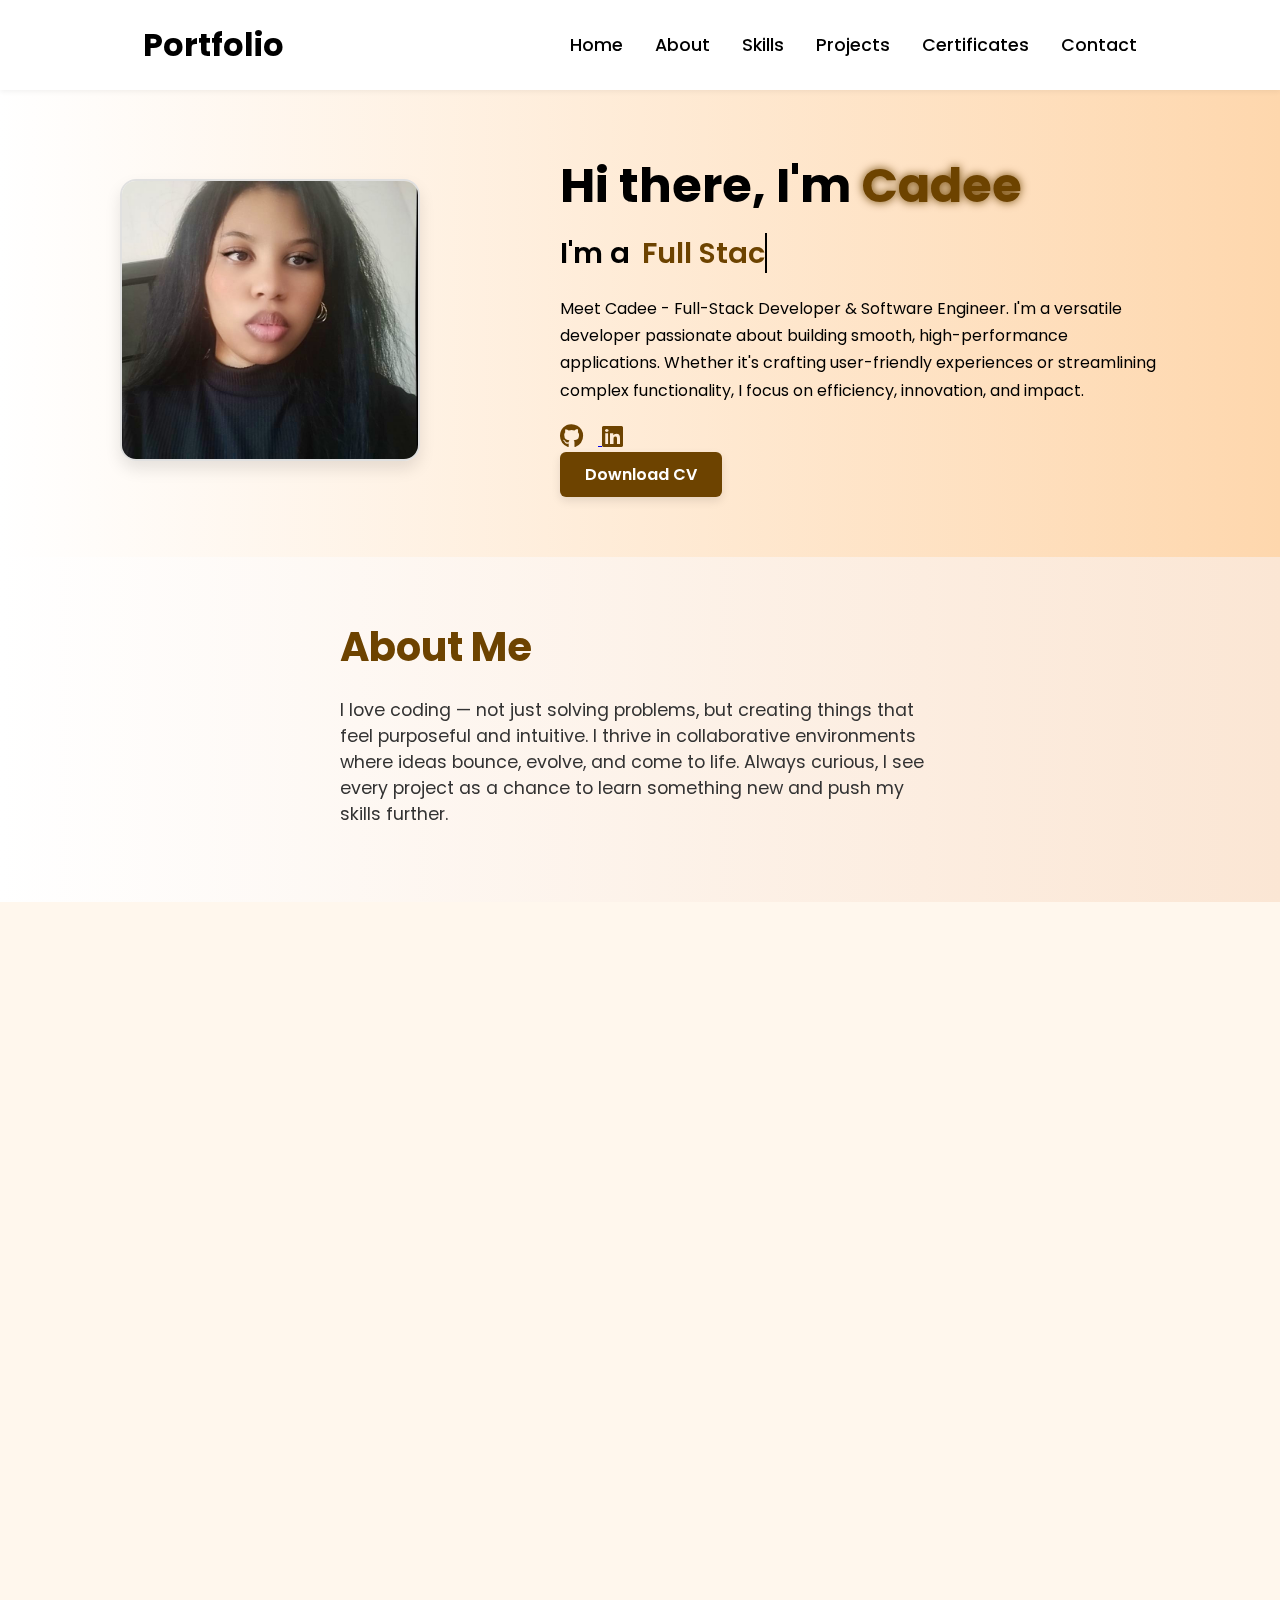
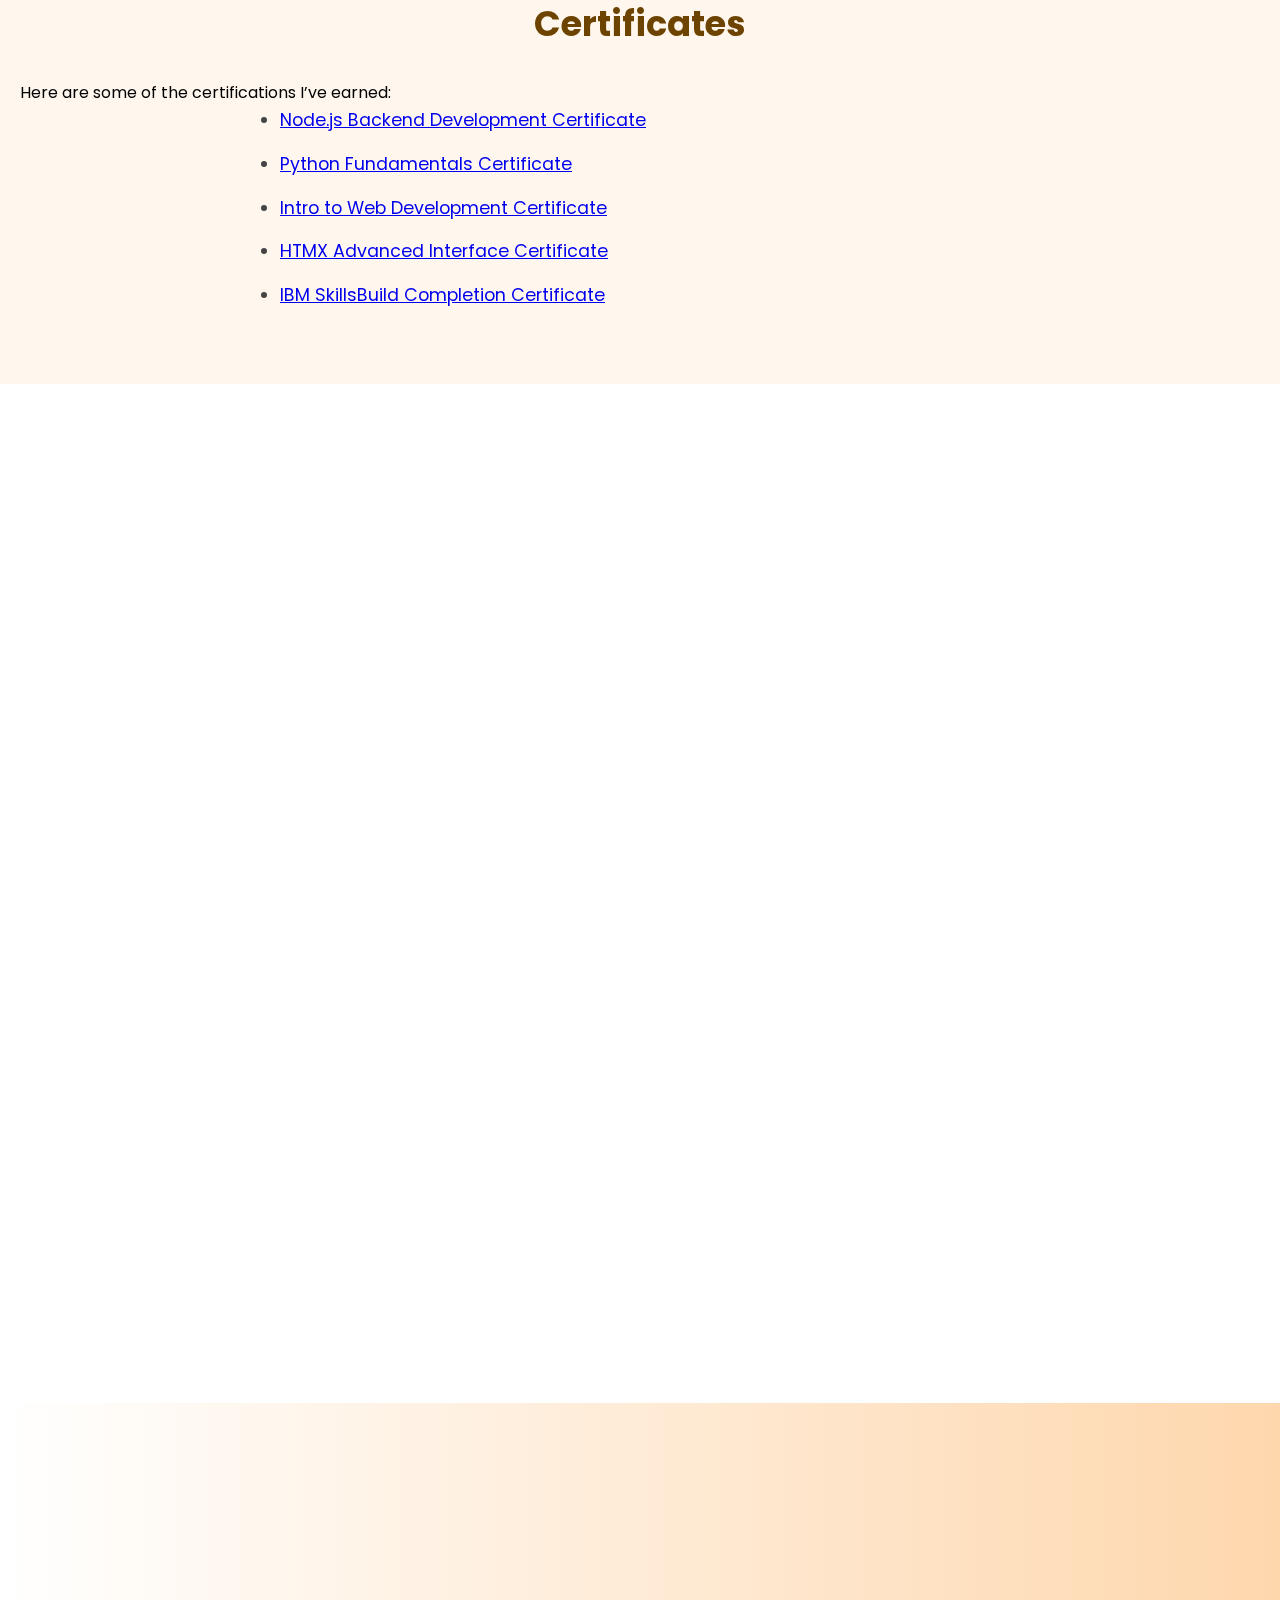
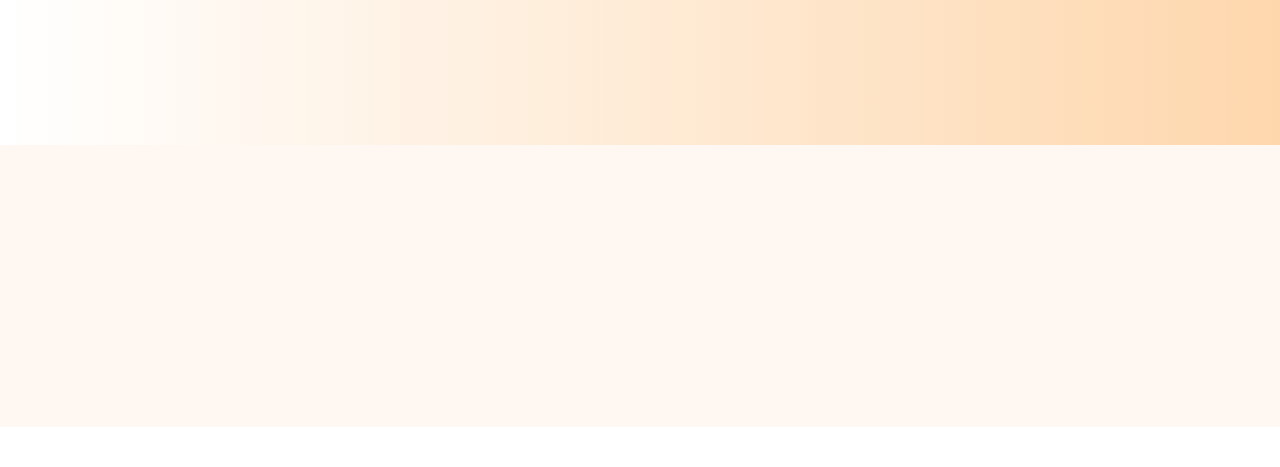
<file: index.html>
<!DOCTYPE html>
<html lang="en">

<head>
  <meta charset="UTF-8" />
  <meta name="viewport" content="width=device-width, initial-scale=1.0" />
  <title>Cadee's Portfolio</title>

  <!-- Font Awesome -->
  <link rel="stylesheet" href="https://cdnjs.cloudflare.com/ajax/libs/font-awesome/6.7.1/css/all.min.css" />
  <link rel="stylesheet" href="styles.css" />
  <link rel="stylesheet" href="https://unpkg.com/aos@next/dist/aos.css" />
</head>

<body>

  <!-- Navigation -->
  <nav>
    <div class="nav-container">
      <div class="logo" data-aos="zoom-in" data-aos-duration="1000">Portfolio</div>
      <div class="links">
        <div class="link"><a href="#home">Home</a></div>
        <div class="link"><a href="#about">About</a></div>
        <div class="link"><a href="#skills">Skills</a></div>
        <div class="link"><a href="#projects">Projects</a></div>
        <div class="link"><a href="#certificates">Certificates</a></div>
        <!-- <div class="link"><a href="#demos">Demos</a></div> -->
        <div class="link"><a href="#contact">Contact</a></div>
      </div>
      <i class="fa-solid fa-bars hamburg" onclick="hamburg()"></i>
    </div>

    <div class="dropdown">
      <div class="links">
        <a href="#home">Home</a>
        <a href="#about">About</a>
        <a href="#skills">Skills</a>
        <a href="#projects">Projects</a>
        <!-- <a href="#demos">Demos</a> -->
        <a href="#contact">Contact</a>
        <i class="fa-solid fa-xmark cancel" onclick="cancel()"></i>
      </div>
    </div>
  </nav>

  <!-- Home Section -->
  <section id="home">
    <div class="main-container">
      <div class="image" data-aos="zoom-in-right">
        <img src="potfolio.jpg" alt="Portfolio" />
      </div>
      <div class="content">
        <h1 data-aos="fade-left">Hi there, I'm <span>Cadee</span></h1>
        <div class="typewriter" data-aos="fade-right">
          I'm a <span class="typing-text"></span>
        </div>
        <p data-aos="flip-up">
          Meet Cadee - Full-Stack Developer & Software Engineer.
          I'm a versatile developer passionate about building smooth, high-performance applications.
          Whether it's crafting user-friendly experiences or streamlining complex functionality, I focus on
          efficiency, innovation, and impact.
        </p>
        <div class="social-links" data-aos="flip-down">
          <a href="https://github.com/cadee247" target="_blank">
  <i class="fa-brands fa-github"></i>
</a>

          <!-- <a href="#"><i class="fa-brands fa-facebook"></i></a> -->
          <a href="#"><i class="fa-brands fa-linkedin"></i></a>
          <!-- <a href="#"><i class="fa-brands fa-x-twitter"></i></a> -->
        </div>
        <div class="btn" data-aos="zoom-out-left">
        <a href="RESUME.pdf" download class="download-btn">Download CV</a>

      </div>
    </div>
    </div>
  </section>

  <!-- About Section -->
  <section id="about">
    <div class="about-container">
      <div class="about-text" data-aos="fade-left">
        <h2>About Me</h2>
        <p>
          I love coding — not just solving problems, but creating things that feel purposeful and intuitive.
          I thrive in collaborative environments where ideas bounce, evolve, and come to life. Always curious, I see
          every project as a chance to learn something new and push my skills further.
        </p>
      </div>
    </div>
  </section>

  <!-- Skills Section -->

  <section id="skills">
    <div id="skills-content"></div>
  </section>

  <script>
    fetch('skills.html')
      .then(res => res.text())
      .then(data => {
        document.getElementById('skills-content').innerHTML = data;
      });
  </script>

  <!-- Projects Section -->
  <section id="projects">
    <div class="section-container" data-aos="fade-up">
      <h2>My Projects</h2>
      <div class="project-list">

        <div class="project-card" data-aos="fade-up" data-aos-delay="200">
          <h3>Shopping Cart App</h3>
          <p>A JavaScript-based cart system that manages items, updates totals, and displays them in real-time.</p>
          <a href="shoppingcart" target="_blank">View App</a>
        </div>

        <div class="project-card" data-aos="fade-up" data-aos-delay="300">
          <h3>Task Board App</h3>
          <p> drag-and-drop task board that lets users create, move, and organize tasks between columns like "To Do,"
            "In Progress," and "Done." Tasks update live without reloading the page, using HTMX.</p>
          <a href="https://imaginative-alpaca-3f6649.netlify.app/" target="_blank">View App</a>
        </div>

        <div class="project-card" data-aos="fade-up" data-aos-delay="400">
          <h3>Guessing Game App</h3>
          <p>A lightweight web-based game built with Python and Flask, where users try to guess a randomly generated
            number between 1 and 100 within 7 attempts..</p>
          <a href="https://guessing-gamer.onrender.com/" target="_blank">View App</a>
        </div>
        <div class="project-card" data-aos="fade-up" data-aos-delay="400">
          <h3> Blog Post App</h3>
          <p>A full stack blogging platform built with Node.js, Express, MongoDB, and EJS. Users can register, log in,
            create posts with image uploads, and comment on others’ posts. The app features secure authentication,
            dynamic routing, and a responsive Bootstrap-styled UI</p>
          <a href="https://blog-post-9dik.onrender.com/" target="_blank">View App</a>
        </div>
        <div class="project-card" data-aos="fade-up" data-aos-delay="300">
          <h3>Expense Tracker App</h3>
          <p>Built with React and Firebase. Tracks personal expenses in real-time with authentication and Firestore
            sync.</p>
          <a href="https://golden-queijadas-554e24.netlify.app/signin" target="_blank">View App</a>
        </div>

        <div class="project-card" data-aos="fade-up" data-aos-delay="300">
          <h3>Movie Review App</h3>
          <p>A fully functional MERN (MongoDB, Express, React, Node.js) web application that allows users to browse,
            review, and rate movies</p>
          <a href="https://mern-stack-frontend-bi53.onrender.com" target="_blank">View App</a>
        </div>
      </div>
    <div class="project-card" data-aos="fade-up" data-aos-delay="400">
  <h3>Pulse Racer Game</h3>
  <p>
    A Car Pulse app (or “Pulse Tracker”) is typically a Java-based vehicle monitoring system. It tracks and displays real-time or simulated data about a car’s performance—like heart rate, but for a car.
  </p>
  <a href="https://github.com/cadee247/PulseRacerGame" target="_blank">View App</a>
</div>
</div>
  </section>

  <!-- Demos Section -->
  <div class="project-list">



    <!-- 👇 New Pair Project block -->
    <div class="project-card" data-aos="fade-up" data-aos-delay="500">
      <h3>Pair project demo</h3>
      <p>
        A collaborative GraphQL demo app built with a partner. Showcases my skills in backend logic, schema design,
        and teamwork through effective pair programming.
      </p>
      <a href="https://youtu.be/uivo-eX-a7Y" target="_blank">Watch Demo</a>
    </div>
    <div class="project-card" data-aos="fade-up" data-aos-delay="500">
      <h3>Pair project demo</h3>
      <p>
        A hands-on JWT authentication tutorial project built collaboratively with a peer. Together, we implemented
        secure login flows using JSON Web Tokens, discussed middleware patterns, and explained each step to our trainer.
        I focused on route protection, cookie-based token storage, and clearly communicating backend logic and security
        concepts, demonstrating both technical depth and effective pair programming.


      </p>
      <a href="https://youtu.be/Bb5CUmfDqWs" target="_blank">Watch Demo</a>
    </div>


  </div>

  <!-- Contact Section -->
  <section id="contact">
    <div class="section-container" data-aos="fade-up">
      <h2>Contact Me</h2>
      <div class="contact-info">
        <p>📞 Phone: <a href="tel:+27991983027">079 198 3027</a></p>
        <p>✉️ Email: <a href="mailto:rousseaucadee@gmail.com">rousseaucadee@gmail.com</a></p>
        <p>🌍 Location: Johannesburg, South Africa</p>

      </div>
    </div>
  </section>


  <!-- AOS -->
  <script src="https://unpkg.com/aos@next/dist/aos.js"></script>
  <script>AOS.init({ offset: 0 });</script>

  <!-- Typewriter -->
  <script>
    const textArray = ["Full Stack Developer & Software Engineer", ];
    let index = 0, letterIndex = 0;
    function typeEffect() {
      const span = document.querySelector(".typing-text");
      if (letterIndex < textArray[index].length) {
        span.textContent += textArray[index][letterIndex];
        letterIndex++;
        setTimeout(typeEffect, 100);
      }
    }
    document.addEventListener("DOMContentLoaded", typeEffect);
  </script>

  <!-- Mobile Nav Toggle -->
  <script>
    function hamburg() {
      document.querySelector(".dropdown").style.transform = "translateY(0)";
    }
    function cancel() {
      document.querySelector(".dropdown").style.transform = "translateY(-500px)";
    }
  </script>

</body>

</html>
</file>
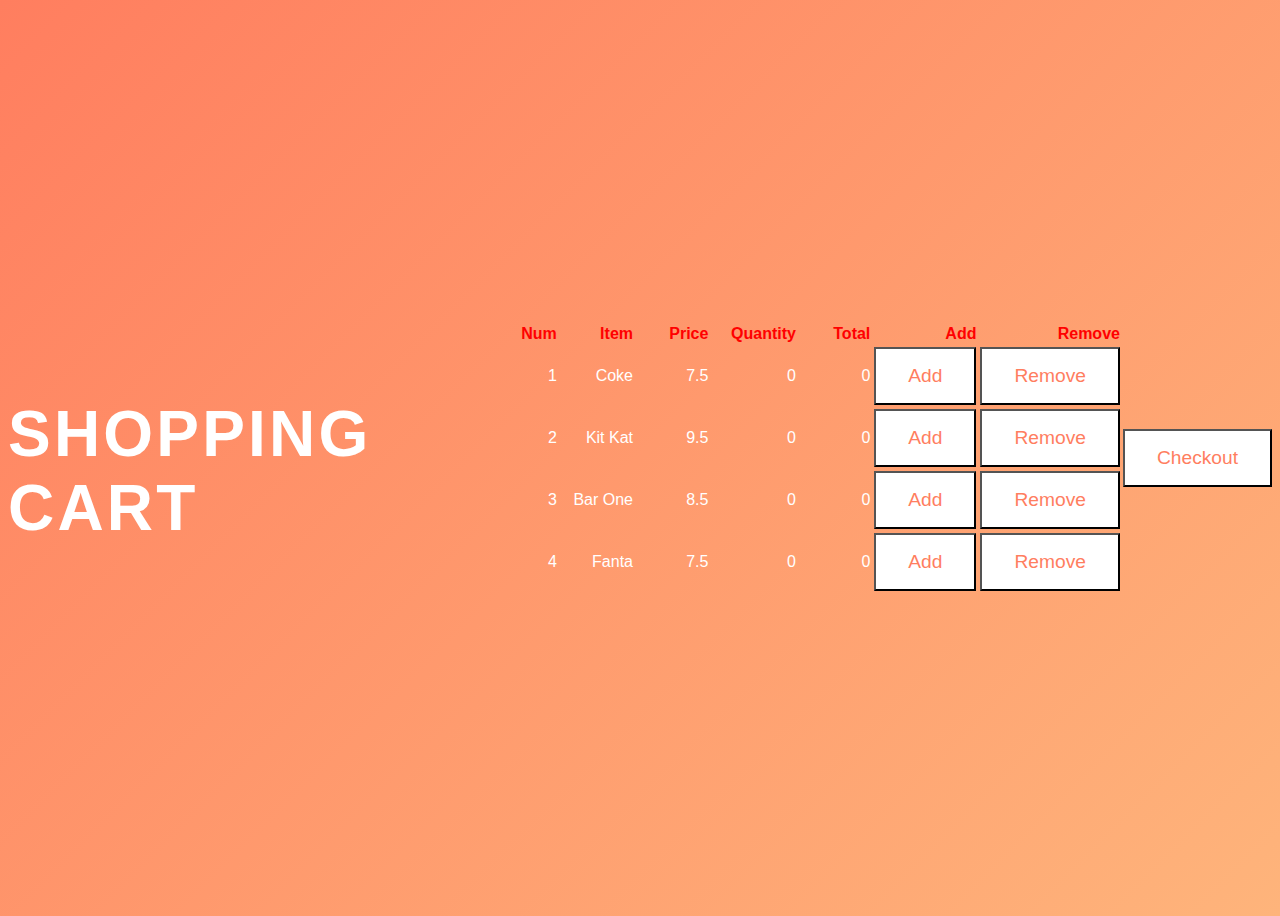
<file: shoppingcart/index.html>
<!DOCTYPE html>
<html lang="en">
<head>
    <meta charset="UTF-8">
    <meta name="viewport" content="width=device-width, initial-scale=1.0">
    <title>Shopping Cart Project</title>
    <link rel="stylesheet" href="style.css">
</head>
<body>
    <h1>Shopping Cart</h1>
    <div id="demo"></div>
    <button onclick="checkout()">Checkout</button>
    <p id="total"></p>
    <script src="shopStart.js"></script>
 

</body>
</html>
</file>
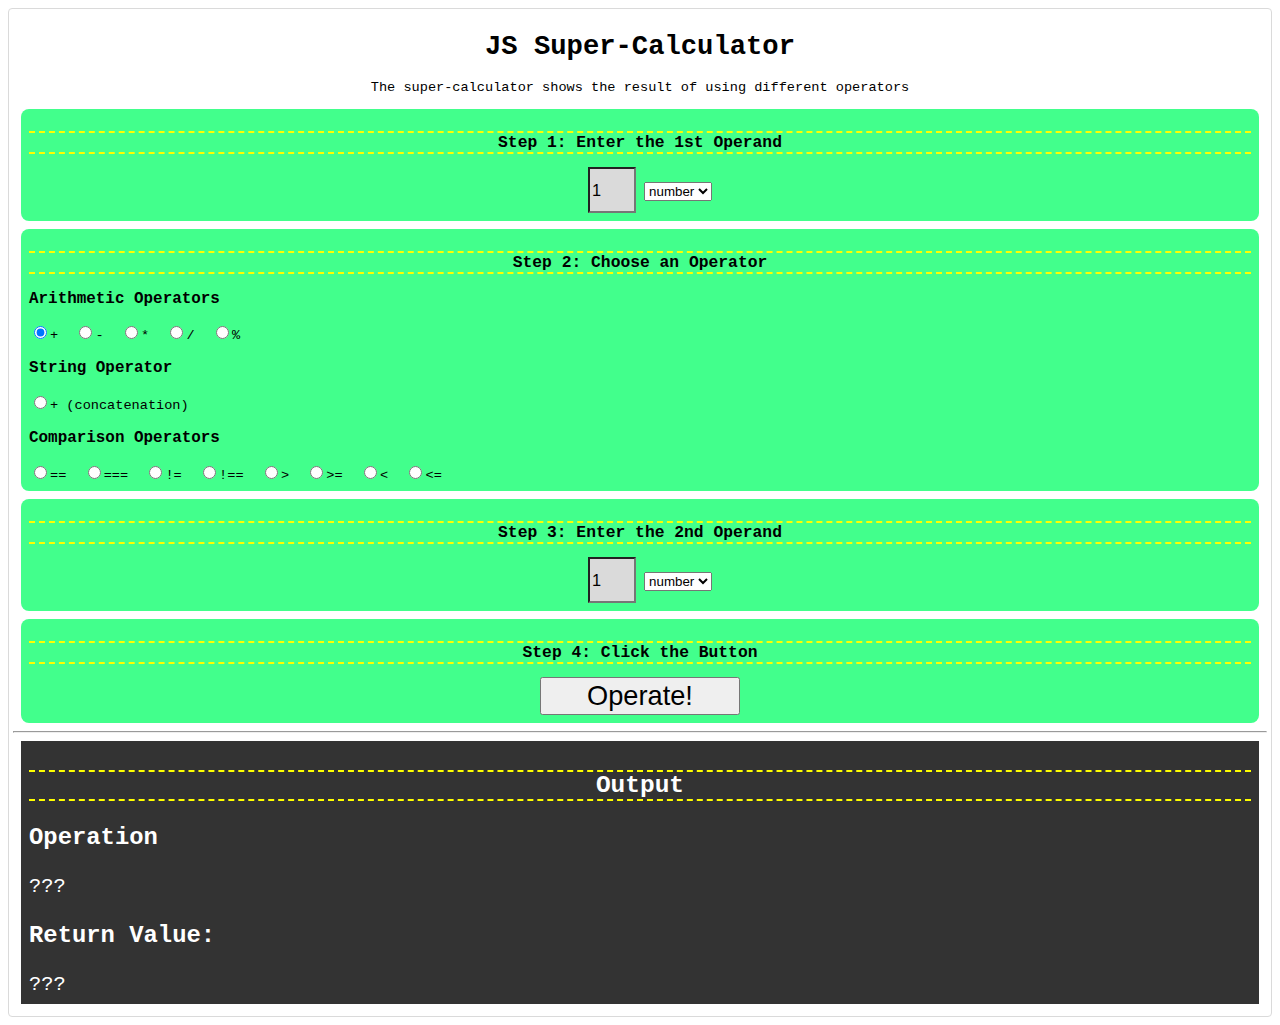
<file: calculator/chap9.html>
<!DOCTYPE html>
<html>
<head>
    <meta charset='utf-8'>
    <meta http-equiv='X-UA-Compatible' content='IE=edge'>
    <title>Page Title</title>
    <meta name='viewport' content='width=device-width, initial-scale=1'>
    <link rel="stylesheet" href="chap9.css">
</head>
<body>
    <div id="calculator">
        <header>
        <h1>JS Super-Calculator</h1>
        <p>The super-calculator shows the result of using different operators</p>
        </header>
        <div class="input-area">
        <h2>Step 1: Enter the 1st Operand</h2>
            <input type="text" id="operand1" value="1" />
            <select id="operand1-type">
                <option value="number">number</option>
                <option value="string">string</option>
            </select>
        </div>
        
        <div class="input-area">
        <h2>Step 2: Choose an Operator</h2>
            <div class="operator-choices">
            <h3>Arithmetic Operators</h3>
            
    <!-- //&nbsp; creates a space that doesn't break into a new line in HTML. -->
            <input type="radio" name="operator" value="+" checked>+&nbsp;
            <input type="radio" name="operator" value="-">-&nbsp;
            <input type="radio" name="operator" value="*">*&nbsp;
            <input type="radio" name="operator" value="/">/&nbsp;
            <input type="radio" name="operator" value="%">%&nbsp;
         
            <h3>String Operator</h3>
            <input type="radio" name="operator" value="concat">+ (concatenation)&nbsp;
                
            <h3>Comparison Operators</h3>
            <input type="radio" name="operator" value="==">==&nbsp;
            <input type="radio" name="operator" value="===">===&nbsp;
            <input type="radio" name="operator" value="!=">!=&nbsp;
            <input type="radio" name="operator" value="!==">!==&nbsp;
            <input type="radio" name="operator" value=">">&gt;&nbsp;
            <input type="radio" name="operator" value=">=">&gt;=&nbsp;
            <input type="radio" name="operator" value="<">&lt;&nbsp;
            <input type="radio" name="operator" value="<=">&lt;=&nbsp;
            </div>
        </div>
                
        <div class="input-area">
        <h2>Step 3: Enter the 2nd Operand</h2>
        <input type="text" id="operand2" value="1">
        <select id="operand2-type">
            <option value="number">number</option>
            <option value="string">string</option>
        </select>
        </div>
        
        <div class="input-area">
        <h2>Step 4: Click the Button</h2>
        <input type="submit" id="submit" value="Operate!">
        </div>
    <hr>
        <div class="output-area">
        <h2>Output</h2>
     
        <h3>Operation</h2>
        <span id="final-operation">???</span>
    
        
        <h3>Return Value:</h2>
        <span id="result">???</span>
        </div>
    </div>
    
</body>
<script src="chap9.js"></script>
</html>
</file>
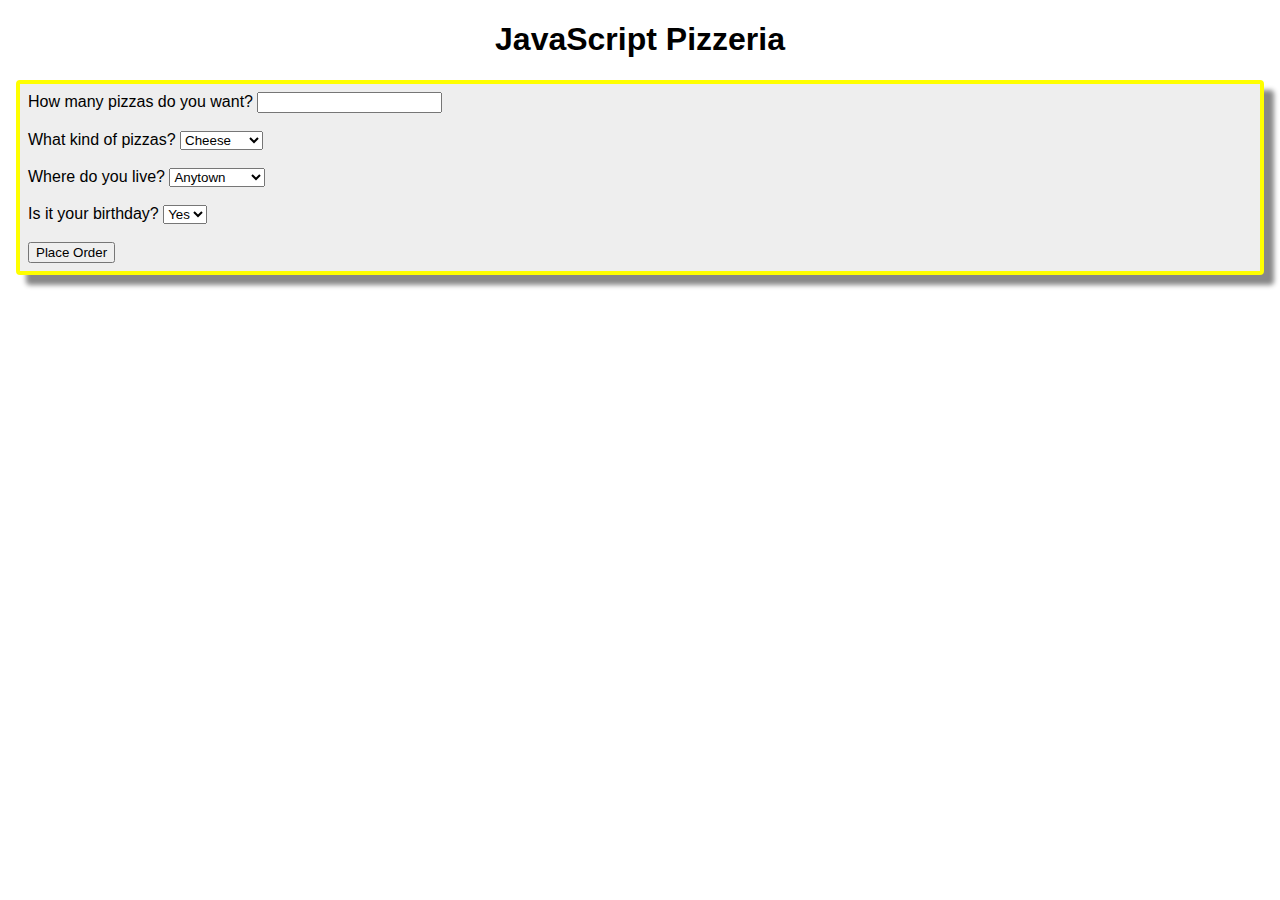
<file: orderwebsite/chap14.html>
<!DOCTYPE html>
<html>

<head>
    <meta charset='utf-8'>
    <meta http-equiv='X-UA-Compatible' content='IE=edge'>
    <title>Use Conditional Statements</title>

    <link rel="stylesheet" href="chap14.css">

</head>

<body>
    <h1>JavaScript Pizzeria</h1>
    <div id="orderForm">
        <label>How many pizzas do you want?
            <input type="number" id="numPizzas" />
        </label>
        <br />
        <br />
        <label>What kind of pizzas?
            <select id="typePizza">
                <option value="cheese">Cheese</option>
                <option value="pepperoni">Pepperoni</option>
            </select>
        </label>
        <br />
        <br />
        <label>Where do you live?
            <select id="deliveryCity">
                <option value="Anytown">Anytown</option>
                <option value="Sacramento">Sacramento</option>
                <option value="Beverly Hills">Beverly
                    Hills</option>
            </select>
        </label>
        <br />
        <br />
        <label>Is it your birthday?
            <select id="birthday">
                <option value="yes">Yes</option>
                <option value="no">No</option>
            </select>
        </label>
        <br />
        <br />
        <button type="button" id="placeOrder">Place
            Order</button>
    </div>
    <div id="displayTotal"></div>

    <script src='chap14.js'></script>
    <script src='listings.js'></script> 
</body>

</html>
</file>
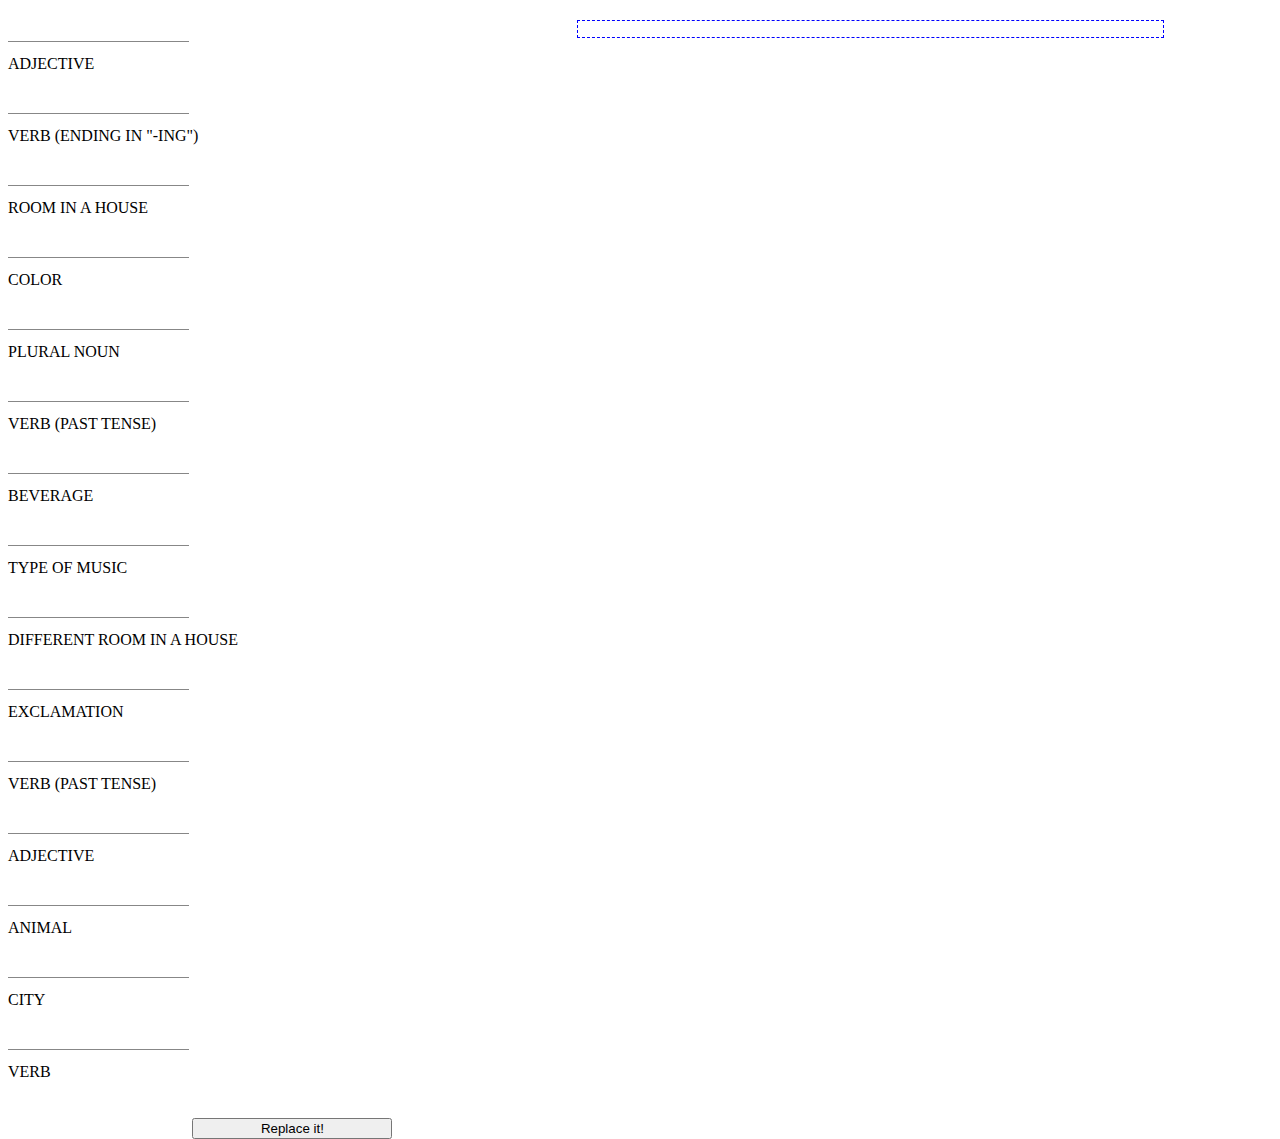
<file: wordgame/wordGame.html>
<!DOCTYPE html>
<html lang="en">
<head>
    <meta charset="UTF-8">
    <meta http-equiv="X-UA-Compatible" content="IE=edge">
    <meta name="viewport" content="width=device-width, initial-scale=1.0">
    <title>Document</title>
    <link rel="stylesheet" href="wordGame.css">
</head>
<body>
    <div id="inputWords">
        <ul>
            <li><input type="text" id="adj1" /><br>Adjective</li>
            <li><input type="text" id="verbIng" /><br>Verb (ending in "-ing")</li>
            <li><input type="text" id="roomInHouse" /><br>Room in a house</li>
            <li><input type="text" id="color" /><br>Color</li>
            <li><input type="text" id="nounPlural" /><br>Plural noun</li>
            <li><input type="text" id="pastVerb" /><br>Verb (past tense)</li>
            <li><input type="text" id="beverage" /><br>Beverage</li>
            <li><input type="text" id="musicType" /><br>Type of music</li>  
            <li><input type="text" id="diffRoom" /><br>Different Room in a house</li>
            <li><input type="text" id="exclamation" /><br>Exclamation</li> 
            <li><input type="text" id="pastVerb2" /><br>Verb (past tense)</li>
            <li><input type="text" id="adjDance" /><br>Adjective</li>
            <li><input type="text" id="animal" /><br>Animal</li>
            <li><input type="text" id="city" /><br>City</li>
            <li><input type="text" id="verb" /><br>Verb</li>
        </ul>
    <div id="buttonDiv">
    <button id="replaceButton">Replace it!</button>
    </div>
    </div>
    
    <div id="story"></div>
    <script src="wordGame.js"></script>
</body>
</html>
</file>
<file: styles.css>
@import url('https://fonts.googleapis.com/css2?family=Poppins:wght@100;200;300;400;500;600&display=swap');

* {
  margin: 0;
  padding: 0;
  box-sizing: border-box;
  font-family: 'Poppins', sans-serif;
}

html {
  overflow-x: hidden;
  scroll-behavior: smooth;
}

body {
  width: 100%;
  min-height: 100vh;
  background: linear-gradient(to right, #ffffff, #fed7ad);
  overflow-x: hidden;
}

/* Navigation */
nav {
  width: 100%;
  height: 10vh;
  position: sticky;
  top: 0;
  z-index: 10;
  background: white;
  box-shadow: 0 2px 5px rgba(0,0,0,0.05);
}

.nav-container {
  display: flex;
  justify-content: space-around;
  align-items: center;
  height: 100%;
  position: relative;
}

.logo {
  font-size: 2rem;
  font-weight: bold;
  color: black;
}

.logo span {
  color: rgb(109, 67, 0);
  text-shadow: 0 0 10px rgb(109, 67, 0);
}

.links {
  display: flex;
  gap: 2rem;
  align-items: center;
}

.links a {
  text-decoration: none;
  font-size: 1.1rem;
  font-weight: 500;
  color: black;
  position: relative;
  transition: color 0.3s;
}

.links a::before {
  content: '';
  position: absolute;
  bottom: -3px;
  left: 0;
  width: 0%;
  height: 2px;
  background: rgb(109, 67, 0);
  transition: width 0.3s;
}

.links a:hover::before {
  width: 100%;
}

.links a:hover {
  color: rgb(109, 67, 0);
}

.hamburg, .cancel {
  display: none;
  position: absolute;
  right: 15px;
  top: 10px;
  font-size: 2rem;
  cursor: pointer;
}

.dropdown {
  position: absolute;
  top: 0;
  width: 100%;
  transform: translateY(-500px);
  backdrop-filter: brightness(40%) blur(3px);
  box-shadow: 0 0 20px black;
  transition: 0.3s ease;
  z-index: 100;
}

.dropdown .links {
  flex-direction: column;
  text-align: center;
}

.dropdown .links a {
  color: white;
  padding: 15px 0;
}

.dropdown .links a:hover {
  background: rgb(109, 67, 0);
}

.cancel {
  color: white;
}

/* Section Styling */
section {
  width: 100%;
  padding: 60px 20px;
}

/* Home Section */
.main-container {
  display: flex;
  align-items: center;
  justify-content: space-evenly;
  flex-wrap: wrap;
  gap: 40px;
}

.image {
  width: 100%;
  max-width: 300px;
}

.image img {
  width: 100%;
  border-radius: 16px;
  border: 2px solid #e0e0e0;
  box-shadow: 0 8px 16px rgba(0,0,0,0.1);
  object-fit: cover;
  transition: transform 0.3s;
}

.image img:hover {
  transform: scale(1.03);
}

.content {
  max-width: 600px;
  color: black;
}

.content h1 {
  font-size: 3rem;
  margin-bottom: 10px;
}

.content h1 span {
  color: rgb(109, 67, 0);
  text-shadow: 0 0 10px rgb(109, 67, 0);
}

.typewriter {
  font-size: 1.8rem;
  font-weight: 600;
  margin-top: 10px;
}

.typing-text {
  color: rgb(109, 67, 0);
  border-right: 2px solid black;
  padding-left: 5px;
  white-space: nowrap;
}

.content p {
  margin: 20px 0;
  font-size: 1rem;
  line-height: 1.7;
}

.social-links i {
  font-size: 1.5rem;
  margin-right: 15px;
  color: rgb(109, 67, 0);
  transition: 0.3s;
}

.social-links i:hover {
  transform: scale(1.3);
  color: black;
}

.btn button {
  padding: 10px 25px;
  font-size: 1rem;
  font-weight: bold;
  background: rgb(109, 67, 0);
  color: white;
  border: none;
  border-radius: 6px;
  cursor: pointer;
  transition: 0.3s ease;
}

.btn button:hover {
  background: transparent;
  color: rgb(109, 67, 0);
  border: 2px solid rgb(109, 67, 0);
  box-shadow: 0 0 10px rgb(109, 67, 0);
}

/* About Section */
#about {
  background: linear-gradient(to right, #fff, #fbe6d4);
}

.about-container {
  display: flex;
  flex-wrap: wrap;
  gap: 40px;
  align-items: center;
  justify-content: center;
}

.about-image img {
  width: 280px;
  border-radius: 12px;
  border: 2px solid #e0e0e0;
  box-shadow: 0 10px 30px rgba(0,0,0,0.1);
}

.about-text {
  max-width: 600px;
}

.about-text h2 {
  font-size: 2.5rem;
  color: #6d4300;
  margin-bottom: 20px;
}

.about-text p {
  margin-bottom: 15px;
  font-size: 1.1rem;
  color: #333;
}

/* Skills Section */
#skills {
  background: #fff7ed;
}

#skills h2 {
  text-align: center;
  font-size: 2.2rem;
  color: #6d4300;
  margin-bottom: 30px;
}

#skills ul {
  max-width: 800px;
  margin: 0 auto;
  list-style-type: disc;
  padding-left: 40px;
  font-size: 1.1rem;
  color: #444;
  line-height: 1.8;
}

#skills ul li {
  margin-bottom: 12px;
}

/* Projects */
#projects {
  background: #fff;
  padding: 60px 20px;
}

#projects h2 {
  text-align: center;
  font-size: 2.5rem;
  color: #6d4300;
  margin-bottom: 40px;
}

.project-list {
  display: grid;
  grid-template-columns: repeat(auto-fit, minmax(280px, 1fr));
  gap: 30px;
  padding: 0 20px;
  max-width: 1200px;
  margin: 0 auto;
}

.project-card {
  background: #fef7f0;
  padding: 25px;
  border-radius: 12px;
  box-shadow: 0 5px 15px rgba(0, 0, 0, 0.05);
  transition: transform 0.3s ease, box-shadow 0.3s ease;
  position: relative;
}

.project-card:hover {
  transform: translateY(-5px);
  box-shadow: 0 12px 24px rgba(0, 0, 0, 0.1);
}

.project-card h3 {
  margin-bottom: 12px;
  font-size: 1.5rem;
  color: #6d4300;
}

.project-card p {
  font-size: 1rem;
  line-height: 1.6;
  margin-bottom: 15px;
  color: #333;
}

.project-card a {
  text-decoration: none;
  color: #6d4300;
  font-weight: 600;
  border-bottom: 2px solid transparent;
  transition: border-color 0.3s;
}

.project-card a:hover {
  border-color: #6d4300;
}

/* Demos */
#demos {
  background: #fff7f0;
}

#demos h2 {
  text-align: center;
  font-size: 2.2rem;
  color: #6d4300;
  margin-bottom: 20px;
}

#demos p {
  text-align: center;
  font-size: 1.1rem;
}

/* Testimonials Section */
.testimonials-section {
  background: #fff;
  padding: 60px 20px;
  text-align: center;
}

.testimonials-section h2 {
  font-size: 2.2rem;
  color: #6d4300;
  margin-bottom: 40px;
}

.testimonials {
  display: grid;
  grid-template-columns: repeat(auto-fit, minmax(280px, 1fr));
  gap: 30px;
}

.testimonial-card {
  background: #fef7f0;
  padding: 25px;
  border-radius: 12px;
  box-shadow: 0 5px 15px rgba(0,0,0,0.05);
  font-size: 1rem;
  position: relative;
}

.testimonial-card::before {
  content: "“";
  font-size: 3rem;
  color: #d6a572;
  position: absolute;
  top: -20px;
  left: 20px;
}

.author {
  margin-top: 15px;
  font-weight: 500;
  color: #6d4300;
  font-size: 0.95rem;
}

/* Contact Section */
#contact {
  background: #fff8f2;
  padding: 60px 20px;
  text-align: center;
}

#contact h2 {
  font-size: 2.4rem;
  color: #6d4300;
  margin-bottom: 30px;
}

.contact-container {
  max-width: 800px;
  margin: 0 auto;
  background: #fff;
  padding: 30px;
  border-radius: 12px;
  box-shadow: 0 8px 24px rgba(0, 0, 0, 0.05);
  text-align: left;
}

.contact-container form {
  display: flex;
  flex-direction: column;
  gap: 20px;
}

.contact-container input,
.contact-container textarea {
  width: 100%;
  padding: 12px 15px;
  border: 1px solid #ddd;
  border-radius: 8px;
  font-size: 1rem;
  resize: vertical;
}

.contact-container input:focus,
.contact-container textarea:focus {
  border-color: #6d4300;
  outline: none;
}

.contact-container button {
  width: fit-content;
  padding: 12px 25px;
  font-size: 1rem;
  font-weight: 600;
  color: #fff;
  background-color: #6d4300;
  border: none;
  border-radius: 8px;
  cursor: pointer;
  transition: background 0.3s ease;
}

.contact-container button:hover {
  background-color: #8b5a1d;
}

/* Responsive Design */
@media (max-width: 768px) {
  .nav-container {
    flex-direction: column;
  }

  .links {
    display: none;
  }

  .hamburg {
    display: block;
  }

  .about-container,
  .main-container {
    flex-direction: column;
    text-align: center;
  }

  .about-text h2,
  .testimonials-section h2,
  #skills h2 {
    font-size: 2rem;
  }

  #projects h2 {
    font-size: 2rem;
  }

  .project-card {
    padding: 20px;
  }

  .project-card h3 {
    font-size: 1.3rem;
  }
}

/* Responsive Contact Section */
@media (max-width: 600px) {
  .contact-container {
    padding: 20px;
  }

  #contact h2 {
    font-size: 2rem;
  }
}
.download-btn {
  display: inline-block;
  background-color: #6d4300;
  color: white;
  font-weight: 600;
  font-size: 1rem;
  padding: 10px 25px;
  border: none;
  border-radius: 6px;
  text-decoration: none;
  transition: 0.3s ease;
  box-shadow: 0 4px 10px rgba(0, 0, 0, 0.1);
}

.download-btn:hover {
  background-color: transparent;
  color: #6d4300;
  border: 2px solid #6d4300;
  box-shadow: 0 0 10px #6d4300;
  transform: translateY(-2px);
}
</file>
<file: shoppingcart/style.css>
/* Add a vibrant gradient background */
body {
    background: linear-gradient(135deg, #ff7e5f, #feb47b);
    color: #ffffff;
    /* White text for contrast */
    font-family: 'Roboto', sans-serif;
    /* Modern font */
    display: flex;
    justify-content: center;
    align-items: center;
    height: 100vh;

}

/* Stylish heading */
h1 {
    font-size: 4rem;
    text-transform: uppercase;
    letter-spacing: 0.2rem;
    margin-bottom: 1rem;
    animation: fadeIn 4s ease-in-out;
}

/* Subtle animations for text */
@keyframes fadeIn {
    0% {
        opacity: 0;
        transform: translateY(-20px);
    }

    100% {
        opacity: 1;
        transform: translateY(0);
    }
}

/* Add a glowing effect to buttons */
button {
    background-color: #ffffff;
    color: #ff7e5f;
    padding: 1rem 2rem;
    font-size: 1.2rem;
    cursor: pointer;
    transition: all 0.3s ease-in-out;
}

button:hover {
    background-color: #9b1e0d;
    color: #ffffff;
    box-shadow: 0 0 20px rgba(158, 9, 9, 0.2);
}
</file>
<file: calculator/chap9.css>
body {
    font-family: "Courier New", Courier, monospace;
    font-size: .85em;
}
header {
    text-align: center;
}
h2 {
    text-align: center;
    font-size: 1.2em;
    border-top: 2px dashed yellow;
    border-bottom: 2px dashed yellow;
}
input[type=text] {
    width: 40px;
    height: 40px;
    margin-left: 20px;
    background-color: #DADADA;
    font-size: 1.2em;
}
input[type=submit] {
    width: 200px;
    font-size: 2em;
}
#calculator {
    border: 1px solid #dadada;
    border-radius: 4px;
    padding: 4px;
}
.input-area {
    background-color: #42FF8C;
    padding: 8px;
    margin: 8px;
    text-align: center;
    border-radius: 8px;
}
.operator-choices {
    text-align: left;
}
.output-area {
    background-color: #333333;
    color: #FFFFFF;
    padding: 8px;
    margin: 8px;
    font-size: 1.5em;
}
</file>
<file: orderwebsite/chap14.css>
body {
    font-family: Arial, sans-serif;
}

h1 {
    text-align: center;
}

#orderForm {
    background-color: #eeeeee;
    border: 4px solid yellow;
    border-radius: 4px;
    padding: 8px;
    margin: 8px;
    box-shadow: 10px 10px 5px #888888;
}
</file>
<file: wordgame/wordGame.css>
body {
    font-family: "Comic Sans MS";
}
#inputWords {
    float:left;
    width: 45%;
}
ul {
    list-style-type: none;
    padding: 0px;
    margin: 0px;
}
li {
    line-height: 2em;
    text-transform: uppercase;
    margin-top: 8px;
}
input[type=text] {
    border-width: 0 0 1px 0;
    border-color: #333;
}
#buttonDiv {
    text-align: center;
}
#replaceButton {
    margin-top: 30px;
    width: 200px;
}
#story {
    margin-top: 12px;
    width: 45%;
    border: 1px dashed blue;
    padding: 8px;
    float: left;
}
.replacement {
    text-decoration: underline;
    text-transform: uppercase;
}
</file>
